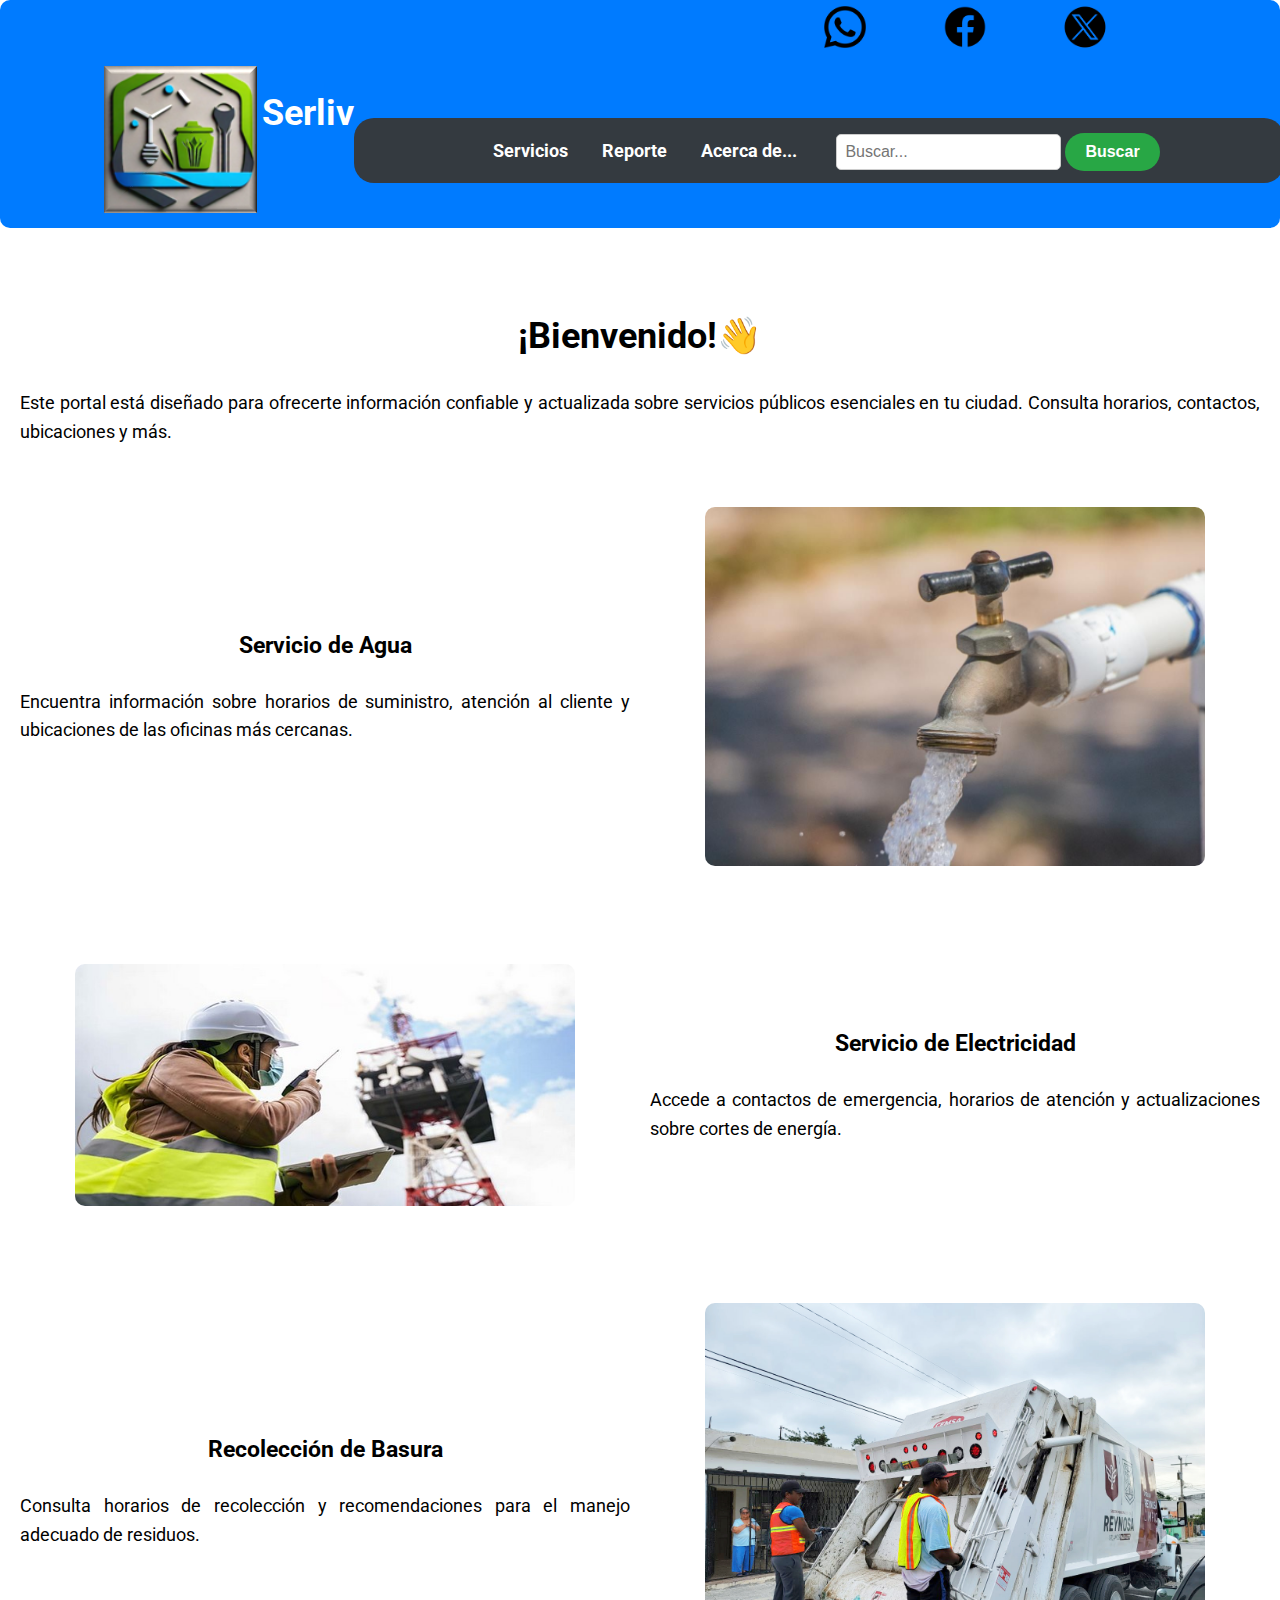
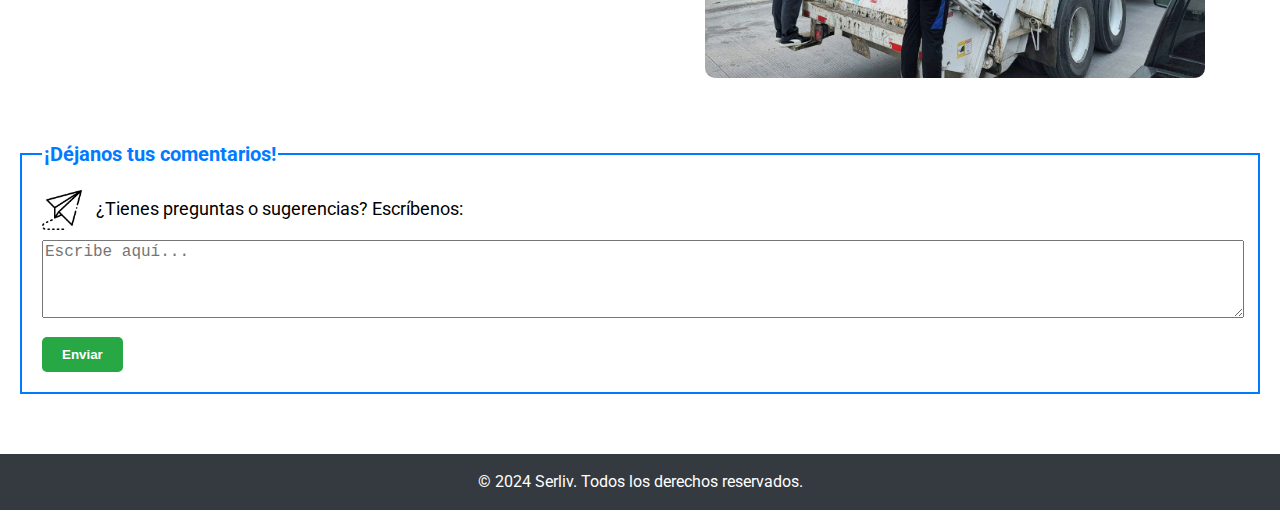
<file: index.html>
<!DOCTYPE html>
<html lang="es">
<head>
    <meta charset="UTF-8">
    <meta name="viewport" content="width=device-width, initial-scale=1.0">
    <title>Portal de Servicios Públicos</title>
   
    <link rel="stylesheet" href="styles.css">
    <link rel="preconnect" href="https://fonts.googleapis.com">
<link rel="preconnect" href="https://fonts.gstatic.com" crossorigin>
<link href="https://fonts.googleapis.com/css2?family=Roboto:ital,wght@0,100;0,300;0,400;0,500;0,700;0,900;1,100;1,300;1,400;1,500;1,700;1,900&display=swap" rel="stylesheet">
</head>

<body>
    <header>
        <div class="box">
  <div><a href="https://x.com/?lang=es"><img src="img\x.png" alt="Icono x" class="L" loading="lazy"></a></div>
  <div><a href="https://www.facebook.com"><img src="img\fb.png" alt="Icono fb" class="L" loading="lazy"></a></div>
  <div><a href="https://web.whatsapp.com/"><img src="img\ws.png" alt="Icono ws" class="L" loading="lazy"></a></div>
</div>

<div class="a">
    <div class="hedd">
  <div class="one">
    <a href="index.html"><img src="img\logo.png" alt="logo" class="logo"></a>
  </div>

  <div class="serliv">
    <h1>Serliv</h1></div>
</div>

  <div class="two" align="left">
    <br><br>
    <nav>
        <div class="dropdown">
            <a href="#" class="dropbtn">Servicios</a>
            <div class="dropdown-content">
                 <a href="agua.html">Agua</a>
                <a href="electricidad.html">Electricidad</a>
                <a href="basura.html">Recolección de Basura</a>
            </div>
        </div>
        <a href="reporte.html">Reporte</a>
        <a href="acerca_de.html">Acerca de...</a>
        <form method="get">
            <input type="text" name="search" placeholder="Buscar...">
            <input type="submit" value="Buscar">
        </form>
    </nav>
</div>
</div>


    </header>
    
    <main>
        <section id="intro">
            <h1 align="center">¡Bienvenido!👋</h1>
            <p align="center">Este portal está diseñado para ofrecerte información confiable y actualizada sobre servicios públicos esenciales en tu ciudad. Consulta horarios, contactos, ubicaciones y más.</p>
        </section>
        <div class="flex-container">
  <div>    
        <section id="agua">
            <h3 align="center">Servicio de Agua</h3>
            <p align="center">Encuentra información sobre horarios de suministro, atención al cliente y ubicaciones de las oficinas más cercanas.</p>
        </section>
        
        </section>
  </div>
  <div>
    <a href="agua.html"><img src="img\agua.jpg" alt="img1" class="img1" loading="lazy"></a>
  </div>
</div>

<br><br>
<div class="flex-container">
  <div>
  <a href="electricidad.html"> <img src="img\luz.jpg" alt="img1" class="img1" loading="lazy"></a>    
  </div>
  <div>

    <section id="electricidad">
            <h3 align="center
            ">Servicio de Electricidad</h3>
            <p align="center">Accede a contactos de emergencia, horarios de atención y actualizaciones sobre cortes de energía.</p>
        </section>
  </div>
</div>

<br><br>
<div class="flex-container">
  <div>    
        <section id="basura">
            <h3 align="center">Recolección de Basura</h3>
            <p align="center">Consulta horarios de recolección y recomendaciones para el manejo adecuado de residuos.</p>
        </section>
  </div>
  <div>
    <a href="basura.html"><img src="img\basura.jpeg" alt="img1" class="img1" loading="lazy"></a>
  </div>
</div>
        
        
        <fieldset>
            <legend>¡Déjanos tus comentarios!</legend>
            <form id="comentariosForm">
    <label for="comentarios">
        <img src="img/icono_enviar.png" alt="Icono de ejemplo" class="custom-icon">
        ¿Tienes preguntas o sugerencias? Escríbenos:
    </label>
    <textarea id="comentarios" name="comentarios" rows="4" cols="50" placeholder="Escribe aquí..."></textarea><br>
    <input type="submit" value="Enviar">
</form>
        </fieldset>
        
    </main>
    
    <footer>
        © 2024 Serliv. Todos los derechos reservados.
    </footer>
    <script src="script.js"></script>

</body>
</html>
</file>
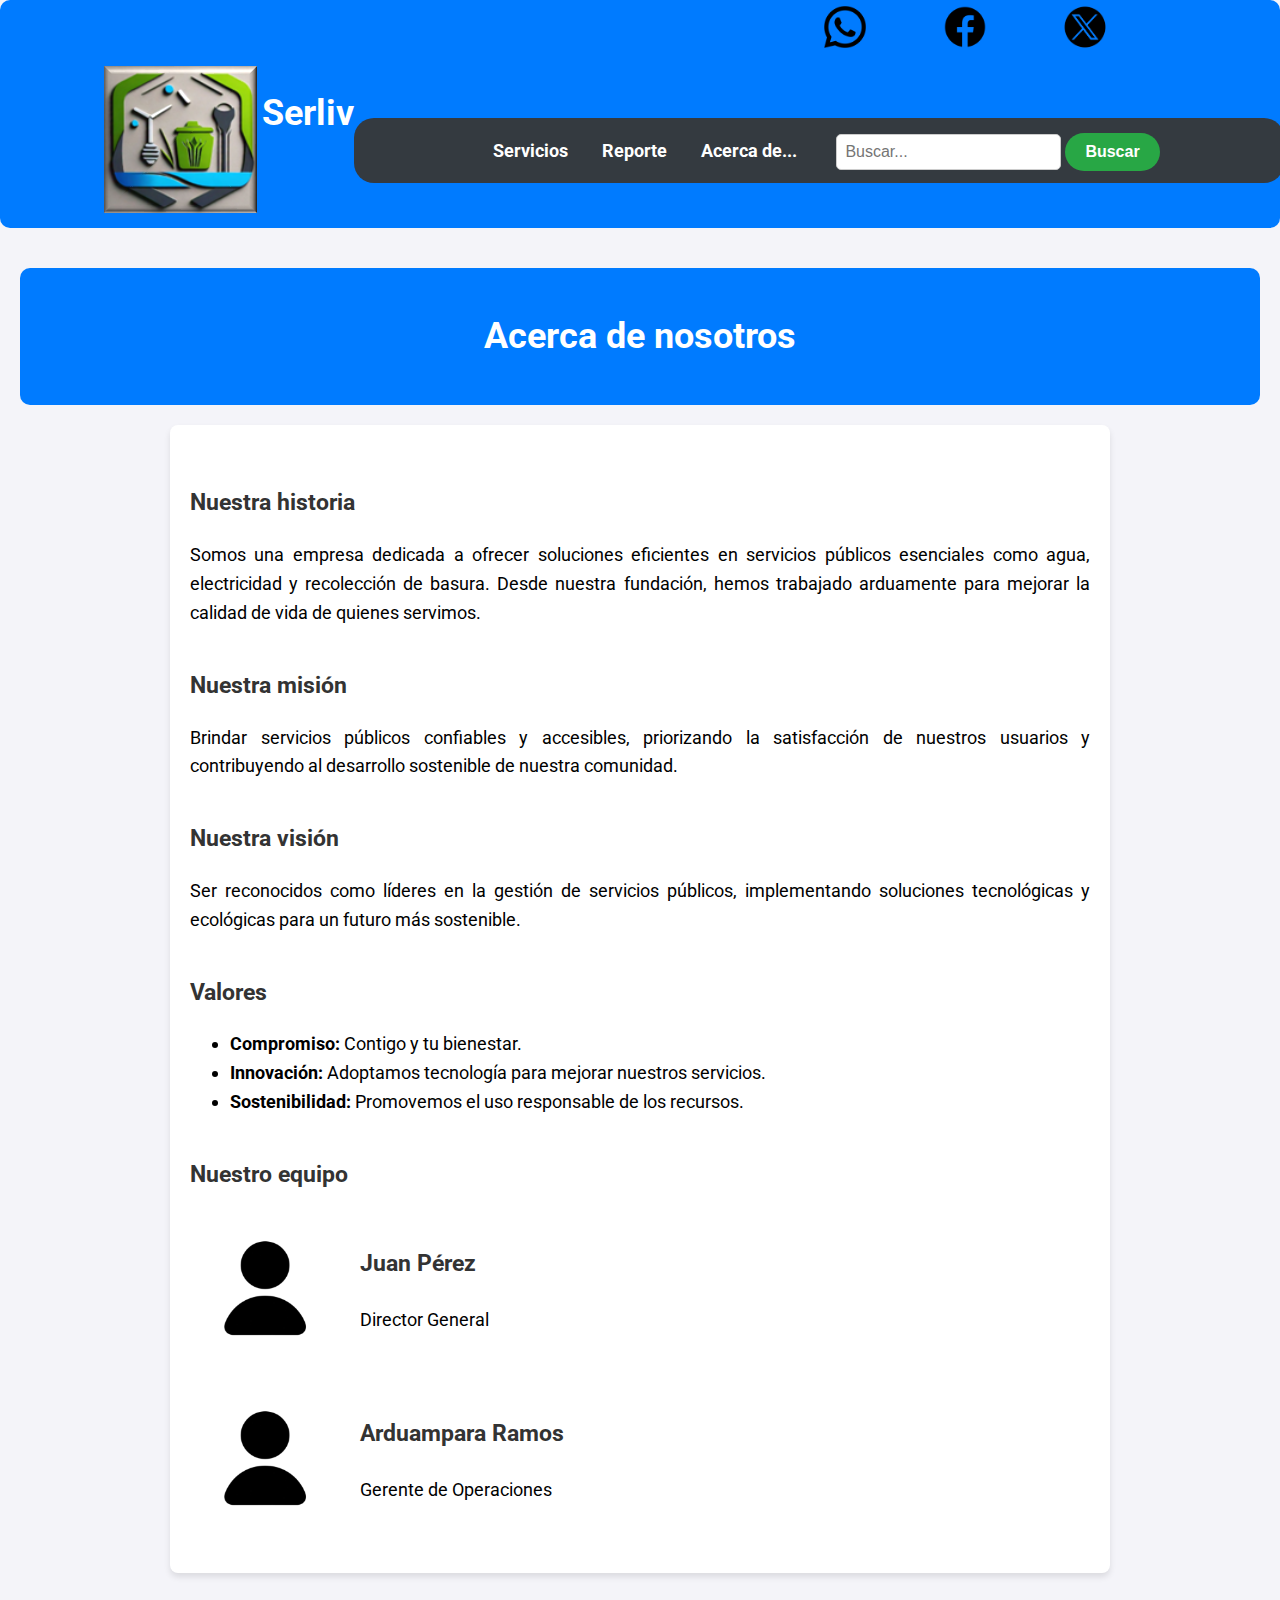
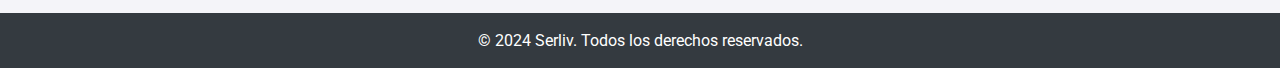
<file: acerca_de.html>
<!DOCTYPE html>
<html lang="es">
<head>
    <meta charset="UTF-8">
    <meta name="viewport" content="width=device-width, initial-scale=1.0">
    <title>Acerca de nosotros</title>
    <link rel="stylesheet" href="styles.css">
    <link rel="preconnect" href="https://fonts.googleapis.com">
<link rel="preconnect" href="https://fonts.gstatic.com" crossorigin>
<link href="https://fonts.googleapis.com/css2?family=Roboto:ital,wght@0,100;0,300;0,400;0,500;0,700;0,900;1,100;1,300;1,400;1,500;1,700;1,900&display=swap" rel="stylesheet">
    <style>
        /* Estilos básicos para la página */
        body {
             font-family: "Roboto", sans-serif;
            line-height: 1.6;
            margin: 0;
            padding: 0;
            background-color: #f4f4f9;
        }
        #aboutHeader {
            background-color: #007BFF;
            color: #fff;
            text-align: center;
            padding: 1rem 0;
        }
        #aboutContainer {
            max-width: 900px;
            margin: 20px auto;
            padding: 20px;
            background: #fff;
            border-radius: 8px;
            box-shadow: 0 4px 6px rgba(0, 0, 0, 0.1);
        }
        #aboutContainer h1, 
        #aboutContainer h2, 
        #aboutContainer h3 {
            color: #333;
        }
        .aboutSection {
            margin-bottom: 20px;
        }
        .aboutTeam img {
            width: 150px;
            height: 150px;
            border-radius: 50%;
            margin-right: 20px;
        }
        .aboutTeam {
            display: flex;
            align-items: center;
            margin-bottom: 20px;
        }
        #aboutFooter {
            text-align: center;
            padding: 10px;
            background: #007BFF;
            color: #fff;
            position: fixed;
            width: 100%;
            bottom: 0;
        }
    </style>
    <link rel="preconnect" href="https://fonts.googleapis.com">
    <link rel="preconnect" href="https://fonts.gstatic.com" crossorigin>
    <link href="https://fonts.googleapis.com/css2?family=Roboto:wght@400;700&display=swap" rel="stylesheet">
</head>
<body>
    <header>
        <div class="box">
            <div><a href="https://x.com/?lang=es"><img src="img/x.png" alt="Icono X" class="L" loading="lazy"></a></div>
            <div><a href="https://www.facebook.com"><img src="img/fb.png" alt="Icono Facebook" class="L" loading="lazy"></a></div>
            <div><a href="https://web.whatsapp.com/"><img src="img/ws.png" alt="Icono WhatsApp" class="L" loading="lazy"></a></div>
        </div>

        <div class="a">
    <div class="hedd">
  <div class="one">
    <a href="index.html"><img src="img\logo.png" alt="logo" class="logo"></a>
  </div>

  <div class="serliv">
    <h1>Serliv</h1></div>
</div>

  <div class="two" align="left">
    <br><br>
    <nav>
        <div class="dropdown">
            <a href="#" class="dropbtn">Servicios</a>
            <div class="dropdown-content">
                 <a href="agua.html">Agua</a>
                <a href="electricidad.html">Electricidad</a>
                <a href="basura.html">Recolección de Basura</a>
            </div>
        </div>
       <a href="reporte.html">Reporte</a>
        <a href="acerca_de.html">Acerca de...</a>
        <form method="get">
            <input type="text" name="search" placeholder="Buscar...">
            <input type="submit" value="Buscar">
        </form>
    </nav>
</div>
</div>


    </header>
    <main>
        <body>
    <header id="aboutHeader">
        <h1>Acerca de nosotros</h1>
    </header>
    <div id="aboutContainer">
        <section class="aboutSection" id="aboutHistory">
            <h2>Nuestra historia</h2>
            <p>
                Somos una empresa dedicada a ofrecer soluciones eficientes en servicios públicos esenciales como agua, electricidad y recolección de basura. Desde nuestra fundación, hemos trabajado arduamente para mejorar la calidad de vida de quienes servimos.
            </p>
        </section>

        <section class="aboutSection" id="aboutMission">
            <h2>Nuestra misión</h2>
            <p>
                Brindar servicios públicos confiables y accesibles, priorizando la satisfacción de nuestros usuarios y contribuyendo al desarrollo sostenible de nuestra comunidad.
            </p>
        </section>

        <section class="aboutSection" id="aboutVision">
            <h2>Nuestra visión</h2>
            <p>
                Ser reconocidos como líderes en la gestión de servicios públicos, implementando soluciones tecnológicas y ecológicas para un futuro más sostenible.
            </p>
        </section>

        <section class="aboutSection" id="aboutValues">
            <h2>Valores</h2>
            <ul>
                <li><strong>Compromiso:</strong> Contigo y tu bienestar.</li>
                <li><strong>Innovación:</strong> Adoptamos tecnología para mejorar nuestros servicios.</li>
                <li><strong>Sostenibilidad:</strong> Promovemos el uso responsable de los recursos.</li>
            </ul>
        </section>

        <section class="aboutSection" id="aboutTeam">
            <h2>Nuestro equipo</h2>
            <div class="aboutTeam">
                <img src="img/persona.png" alt="Miembro del equipo" class="aboutTeamImage">
                <div>
                    <h3>Juan Pérez</h3>
                    <p>Director General</p>
                </div>
            </div>
            <div class="aboutTeam">
                <img src="img/persona.png" alt="Miembro del equipo" class="aboutTeamImage">
                <div>
                    <h3>Arduampara Ramos</h3>
                    <p>Gerente de Operaciones</p>
                </div>
            </div>
        </section>
    </div>
</body>
        
    </main>

    <footer>
        © 2024 Serliv. Todos los derechos reservados.
    </footer>
    <script src="script.js"></script>
</body>
</html>
</file>
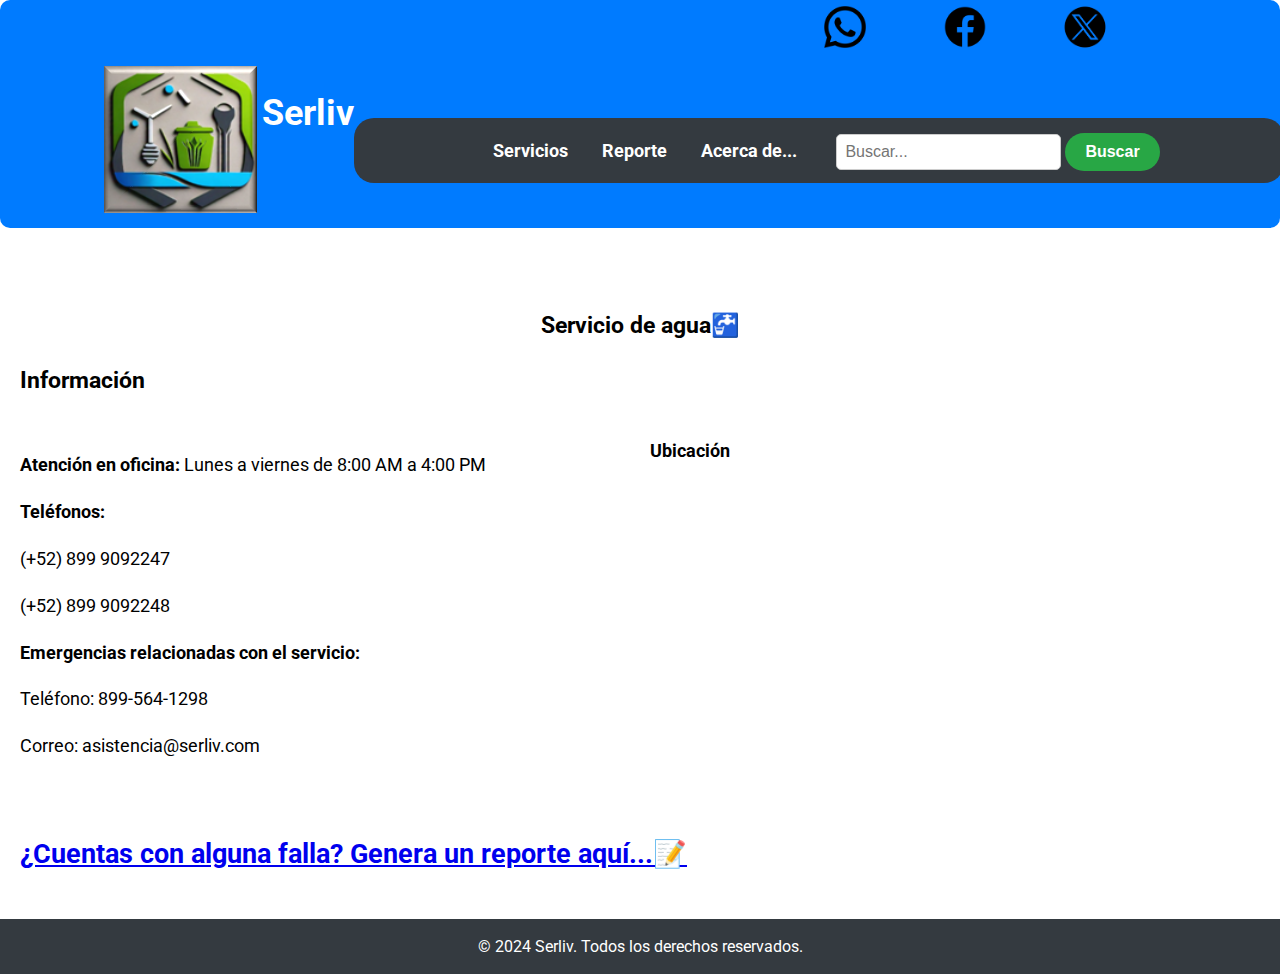
<file: agua.html>
<!DOCTYPE html>
<html lang="es">
<head>
    <meta charset="UTF-8">
    <meta name="viewport" content="width=device-width, initial-scale=1.0">
    <title>Servicio de Agua</title>
    <link rel="stylesheet" href="styles.css">
    <link rel="preconnect" href="https://fonts.googleapis.com">
    <link rel="preconnect" href="https://fonts.gstatic.com" crossorigin>
    <link href="https://fonts.googleapis.com/css2?family=Roboto:wght@400;700&display=swap" rel="stylesheet">
</head>
<body>
    <header>
        <div class="box">
            <div><a href="https://x.com/?lang=es"><img src="img/x.png" alt="Icono X" class="L" loading="lazy"></a></div>
            <div><a href="https://www.facebook.com"><img src="img/fb.png" alt="Icono Facebook" class="L" loading="lazy"></a></div>
            <div><a href="https://web.whatsapp.com/"><img src="img/ws.png" alt="Icono WhatsApp" class="L" loading="lazy"></a></div>
        </div>

        <div class="a">
    <div class="hedd">
  <div class="one">
    <a href="index.html"><img src="img\logo.png" alt="logo" class="logo"></a>
  </div>

  <div class="serliv">
    <h1>Serliv</h1></div>
</div>

  <div class="two" align="left">
    <br><br>
    <nav>
        <div class="dropdown">
            <a href="#" class="dropbtn">Servicios</a>
            <div class="dropdown-content">
                 <a href="agua.html">Agua</a>
                <a href="electricidad.html">Electricidad</a>
                <a href="basura.html">Recolección de Basura</a>
            </div>
        </div>
        <a href="reporte.html">Reporte</a>
        <a href="acerca_de.html">Acerca de...</a>
        <form method="get">
            <input type="text" name="search" placeholder="Buscar...">
            <input type="submit" value="Buscar">
        </form>
    </nav>
</div>
</div>


    </header>
    <main>
        <section id="electricidad">
            <h2 align="center">Servicio de agua🚰</h2>
           <b><h2>Información</h2></b> 
            
            </ul>
            <div class="flex-container">
   <div class="flex-container">
    <div class="info">
        <p><strong>Atención en oficina:</strong> Lunes a viernes de 8:00 AM a 4:00 PM</p>
        <p><strong>Teléfonos:</strong></p>
        <p>(+52) 899 9092247</p>
        <p>(+52) 899 9092248</p>
        <p><strong>Emergencias relacionadas con el servicio:</strong></p>
        <p>Teléfono: 899-564-1298</p>
        <p>Correo: asistencia@serliv.com</p>
    </div>
    <div class="map-container">
        <b><p>Ubicación</p></b>

        <iframe 
            src="https://www.google.com/maps/embed?pb=!1m18!1m12!1m3!1d1792.7386864313025!2d-98.28329984325457!3d26.017932268844245!2m3!1f0!2f0!3f0!3m2!1i1024!2i768!4f13.1!3m3!1m2!1s0x86650fbf134e2f6f%3A0x68e696c0f4fe08b5!2sIgnacio%20Mej%C3%ADa%20412%2C%20Lic%20Benito%20Ju%C3%A1rez%2C%2088790%20Reynosa%2C%20Tamps.!5e0!3m2!1sen!2smx!4v1733585533629!5m2!1sen!2smx"
            width="100%" 
            height="300" 
            style="border:0; border-radius: 10px;" 
            allowfullscreen="" 
            loading="lazy" 
            referrerpolicy="no-referrer-when-downgrade">
        </iframe>
    </div>
</div>

</div>

        </section>
        <a href=reporte.html><h2>¿Cuentas con alguna falla? Genera un reporte aquí...📝</h2></a>
    </main>
    <footer>
        © 2024 Serliv. Todos los derechos reservados.
    </footer>
    <script src="script.js"></script>
</body>
</html>
</file>
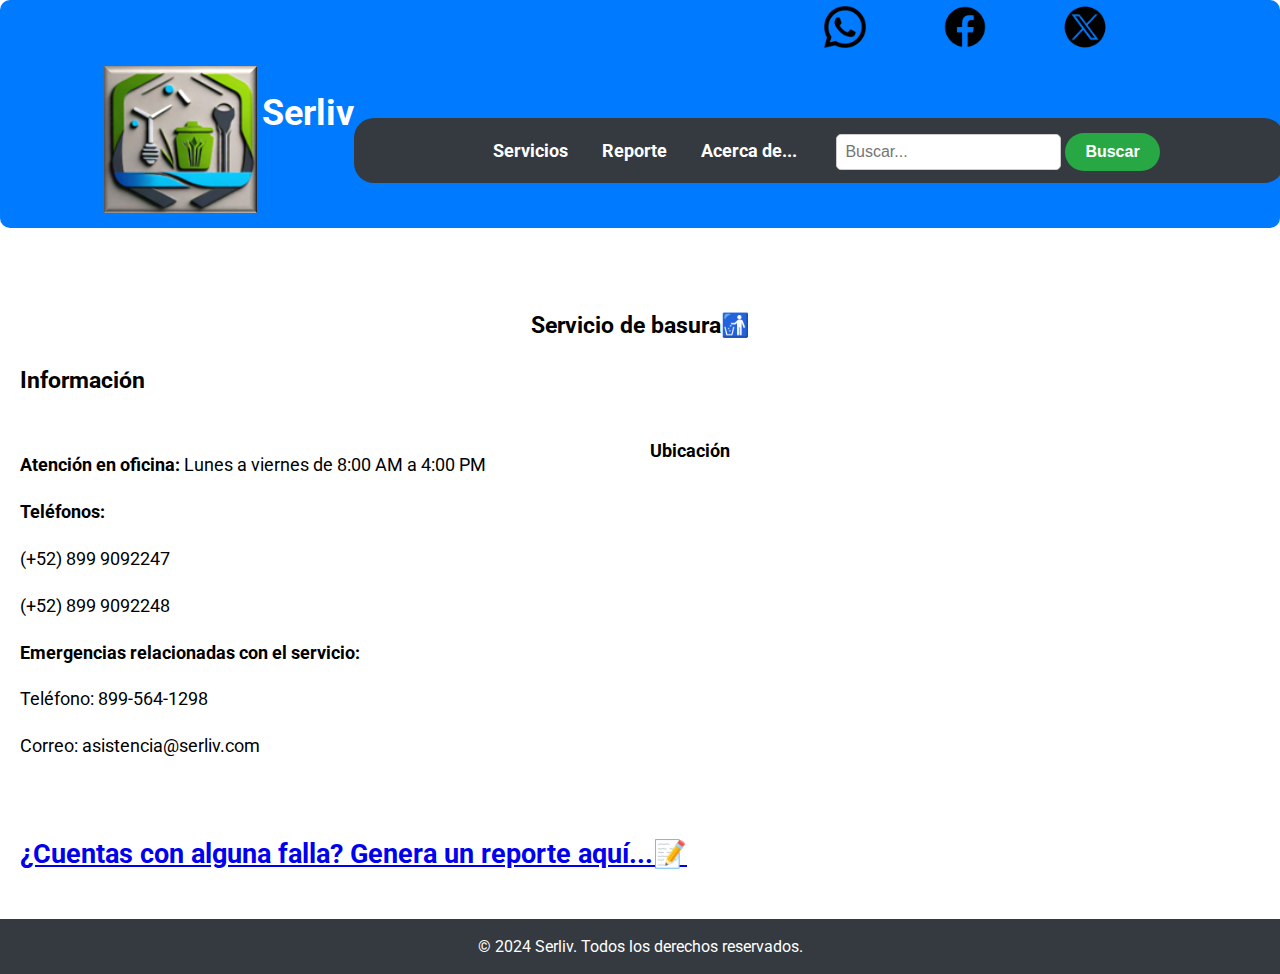
<file: basura.html>
<!DOCTYPE html>
<html lang="es">
<head>
    <meta charset="UTF-8">
    <meta name="viewport" content="width=device-width, initial-scale=1.0">
    <title>Servicio de Basura</title>
    <link rel="stylesheet" href="styles.css">
    <link rel="preconnect" href="https://fonts.googleapis.com">
    <link rel="preconnect" href="https://fonts.gstatic.com" crossorigin>
    <link href="https://fonts.googleapis.com/css2?family=Roboto:wght@400;700&display=swap" rel="stylesheet">
</head>
<body>
    <header>
        <div class="box">
            <div><a href="https://x.com/?lang=es"><img src="img/x.png" alt="Icono X" class="L" loading="lazy"></a></div>
            <div><a href="https://www.facebook.com"><img src="img/fb.png" alt="Icono Facebook" class="L" loading="lazy"></a></div>
            <div><a href="https://web.whatsapp.com/"><img src="img/ws.png" alt="Icono WhatsApp" class="L" loading="lazy"></a></div>
        </div>

        <div class="a">
    <div class="hedd">
  <div class="one">
    <a href="index.html"><img src="img\logo.png" alt="logo" class="logo"></a>
  </div>

  <div class="serliv">
    <h1>Serliv</h1></div>
</div>

  <div class="two" align="left">
    <br><br>
    <nav>
        <div class="dropdown">
            <a href="#" class="dropbtn">Servicios</a>
            <div class="dropdown-content">
                 <a href="agua.html">Agua</a>
                <a href="electricidad.html">Electricidad</a>
                <a href="basura.html">Recolección de Basura</a>
            </div>
        </div>
        <a href="reporte.html">Reporte</a>
        <a href="acerca_de.html">Acerca de...</a>
        <form method="get">
            <input type="text" name="search" placeholder="Buscar...">
            <input type="submit" value="Buscar">
        </form>
    </nav>
</div>
</div>


    </header>
    <main>
        <section id="electricidad">
            <h2 align="center">Servicio de basura🚮</h2>
           <b><h2>Información</h2></b> 
            
            </ul>
            <div class="flex-container">
   <div class="flex-container">
    <div class="info">
        <p><strong>Atención en oficina:</strong> Lunes a viernes de 8:00 AM a 4:00 PM</p>
        <p><strong>Teléfonos:</strong></p>
        <p>(+52) 899 9092247</p>
        <p>(+52) 899 9092248</p>
        <p><strong>Emergencias relacionadas con el servicio:</strong></p>
        <p>Teléfono: 899-564-1298</p>
        <p>Correo: asistencia@serliv.com</p>
    </div>
    <div class="map-container">
        <b><p>Ubicación</p></b>

        <iframe 
            src="https://www.google.com/maps/embed?pb=!1m18!1m12!1m3!1d1792.7386864313025!2d-98.28329984325457!3d26.017932268844245!2m3!1f0!2f0!3f0!3m2!1i1024!2i768!4f13.1!3m3!1m2!1s0x86650fbf134e2f6f%3A0x68e696c0f4fe08b5!2sIgnacio%20Mej%C3%ADa%20412%2C%20Lic%20Benito%20Ju%C3%A1rez%2C%2088790%20Reynosa%2C%20Tamps.!5e0!3m2!1sen!2smx!4v1733585533629!5m2!1sen!2smx"
            width="100%" 
            height="300" 
            style="border:0; border-radius: 10px;" 
            allowfullscreen="" 
            loading="lazy" 
            referrerpolicy="no-referrer-when-downgrade">
        </iframe>
    </div>
</div>

</div>

        </section>
        <a href=reporte.html><h2>¿Cuentas con alguna falla? Genera un reporte aquí...📝</h2></a>
    </main>
    <footer>
        © 2024 Serliv. Todos los derechos reservados.
    </footer>
    <script src="script.js"></script>
</body>
</html>
</file>
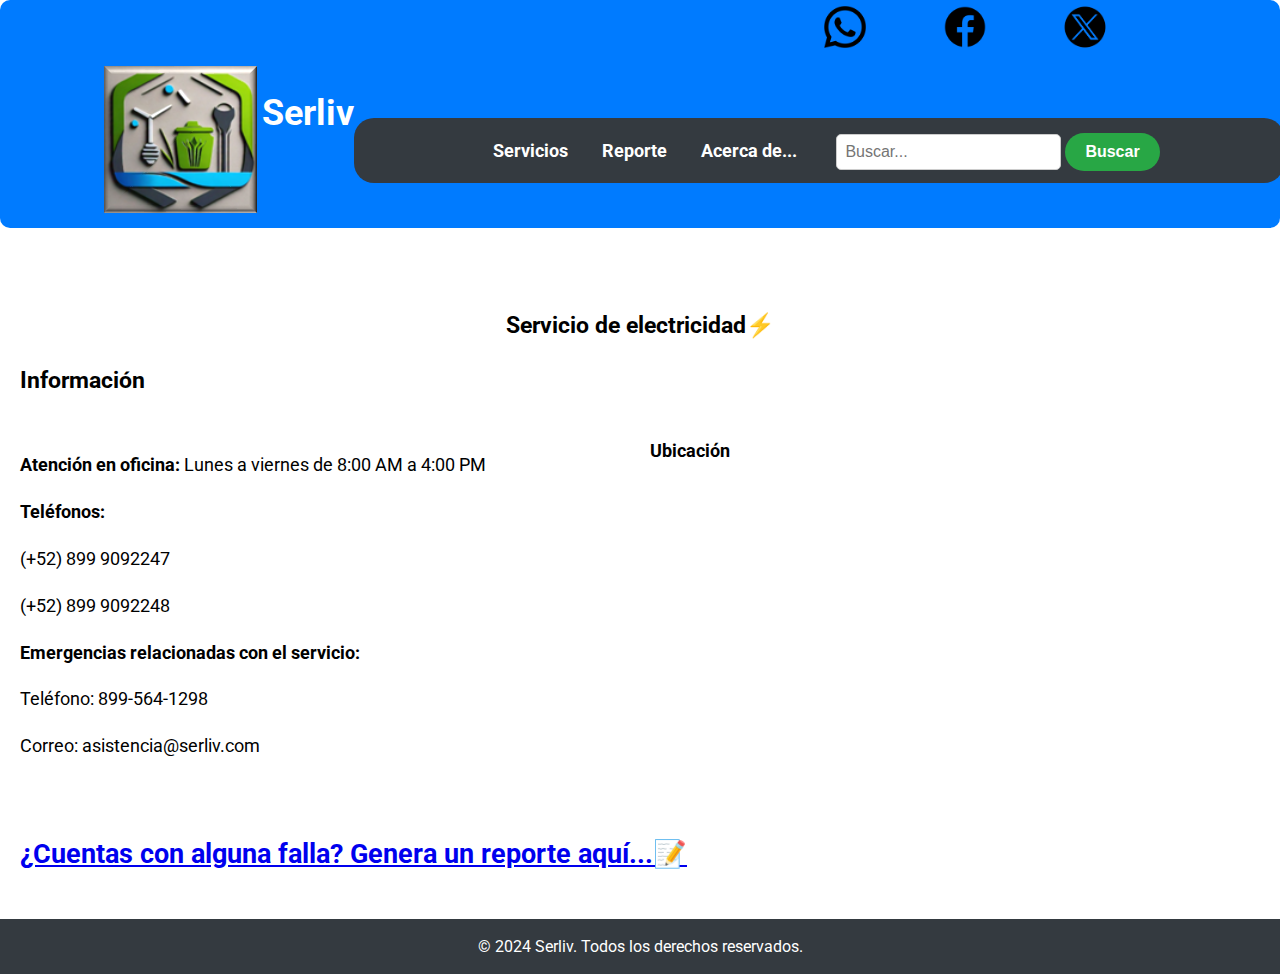
<file: electricidad.html>
<!DOCTYPE html>
<html lang="es">
<head>
    <meta charset="UTF-8">
    <meta name="viewport" content="width=device-width, initial-scale=1.0">
    <title>Servicio de Electricidad</title>
    <link rel="stylesheet" href="styles.css">
    <link rel="preconnect" href="https://fonts.googleapis.com">
    <link rel="preconnect" href="https://fonts.gstatic.com" crossorigin>
    <link href="https://fonts.googleapis.com/css2?family=Roboto:wght@400;700&display=swap" rel="stylesheet">
</head>
<body>
    <header>
        <div class="box">
            <div><a href="https://x.com/?lang=es"><img src="img/x.png" alt="Icono X" class="L" loading="lazy"></a></div>
            <div><a href="https://www.facebook.com"><img src="img/fb.png" alt="Icono Facebook" class="L" loading="lazy"></a></div>
            <div><a href="https://web.whatsapp.com/"><img src="img/ws.png" alt="Icono WhatsApp" class="L" loading="lazy"></a></div>
        </div>

        <div class="a">
    <div class="hedd">
  <div class="one">
    <a href="index.html"><img src="img\logo.png" alt="logo" class="logo"></a>
  </div>

  <div class="serliv">
    <h1>Serliv</h1></div>
</div>

  <div class="two" align="left">
    <br><br>
    <nav>
        <div class="dropdown">
            <a href="#" class="dropbtn">Servicios</a>
            <div class="dropdown-content">
                <a href="agua.html">Agua</a>
                <a href="electricidad.html">Electricidad</a>
                <a href="basura.html">Recolección de Basura</a>
            </div>
        </div>
       <a href="reporte.html">Reporte</a>
        <a href="acerca_de.html">Acerca de...</a>
        <form method="get">
            <input type="text" name="search" placeholder="Buscar...">
            <input type="submit" value="Buscar">
        </form>
    </nav>
</div>
</div>


    </header>
    <main>
        <section id="electricidad">
            <h2 align="center">Servicio de electricidad⚡</h2>
           <b><h2>Información</h2></b> 
            
            </ul>
            <div class="flex-container">
   <div class="flex-container">
    <div class="info">
        <p><strong>Atención en oficina:</strong> Lunes a viernes de 8:00 AM a 4:00 PM</p>
        <p><strong>Teléfonos:</strong></p>
        <p>(+52) 899 9092247</p>
        <p>(+52) 899 9092248</p>
        <p><strong>Emergencias relacionadas con el servicio:</strong></p>
        <p>Teléfono: 899-564-1298</p>
        <p>Correo: asistencia@serliv.com</p>
    </div>
    <div class="map-container">
        <b><p>Ubicación</p></b>

        <iframe 
            src="https://www.google.com/maps/embed?pb=!1m18!1m12!1m3!1d1792.7386864313025!2d-98.28329984325457!3d26.017932268844245!2m3!1f0!2f0!3f0!3m2!1i1024!2i768!4f13.1!3m3!1m2!1s0x86650fbf134e2f6f%3A0x68e696c0f4fe08b5!2sIgnacio%20Mej%C3%ADa%20412%2C%20Lic%20Benito%20Ju%C3%A1rez%2C%2088790%20Reynosa%2C%20Tamps.!5e0!3m2!1sen!2smx!4v1733585533629!5m2!1sen!2smx"
            width="100%" 
            height="300" 
            style="border:0; border-radius: 10px;" 
            allowfullscreen="" 
            loading="lazy" 
            referrerpolicy="no-referrer-when-downgrade">
        </iframe>
    </div>
</div>

</div>

        </section>
        <a href=reporte.html><h2>¿Cuentas con alguna falla? Genera un reporte aquí...📝</h2></a>
    </main>
    <footer>
        © 2024 Serliv. Todos los derechos reservados.
    </footer>
    <script src="script.js"></script>
</body>
</html>
</file>
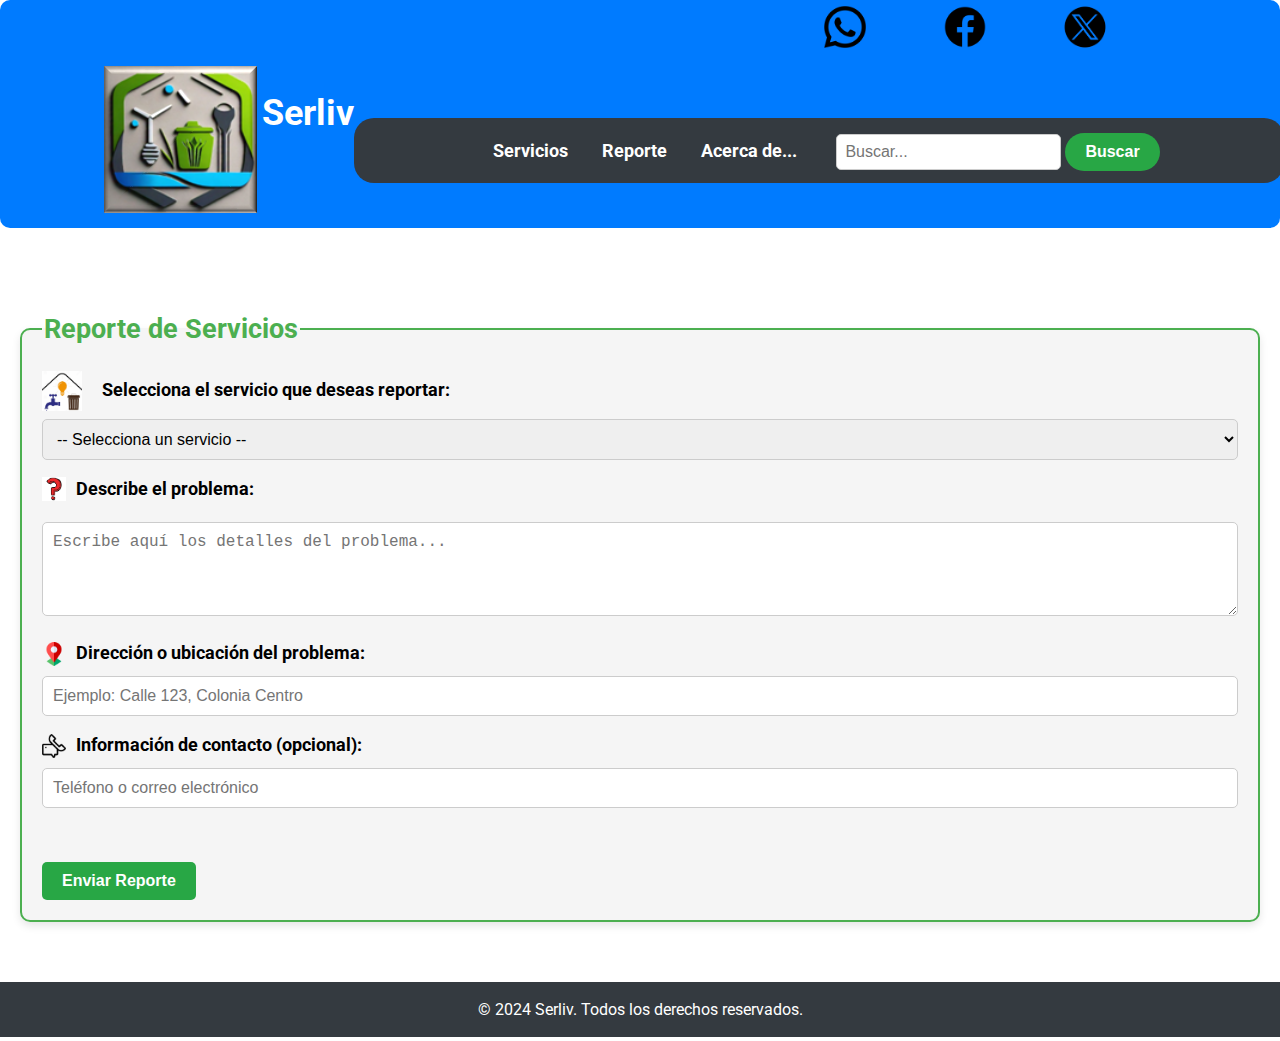
<file: reporte.html>
<!DOCTYPE html>
<html lang="es">
<head>
    <meta charset="UTF-8">
    <meta name="viewport" content="width=device-width, initial-scale=1.0">
    <title>Reporte</title>
    <link rel="stylesheet" href="styles.css">
    <link rel="preconnect" href="https://fonts.googleapis.com">
    <link rel="preconnect" href="https://fonts.gstatic.com" crossorigin>
    <link href="https://fonts.googleapis.com/css2?family=Roboto:wght@400;700&display=swap" rel="stylesheet">
</head>
<body>
    <header>
        <div class="box">
            <div><a href="https://x.com/?lang=es"><img src="img/x.png" alt="Icono X" class="L" loading="lazy"></a></div>
            <div><a href="https://www.facebook.com"><img src="img/fb.png" alt="Icono Facebook" class="L" loading="lazy"></a></div>
            <div><a href="https://web.whatsapp.com/"><img src="img/ws.png" alt="Icono WhatsApp" class="L" loading="lazy"></a></div>
        </div>

        <div class="a">
    <div class="hedd">
  <div class="one">
    <a href="index.html"><img src="img\logo.png" alt="logo" class="logo"></a>
  </div>

  <div class="serliv">
    <h1>Serliv</h1></div>
</div>

  <div class="two" align="left">
    <br><br>
    <nav>
        <div class="dropdown">
            <a href="#" class="dropbtn">Servicios</a>
            <div class="dropdown-content">
                 <a href="agua.html">Agua</a>
                <a href="electricidad.html">Electricidad</a>
                <a href="basura.html">Recolección de Basura</a>
            </div>
        </div>
        <a href="reporte.html">Reporte</a>
        <a href="acerca_de.html">Acerca de...</a>
        <form method="get">
            <input type="text" name="search" placeholder="Buscar...">
            <input type="submit" value="Buscar">
        </form>
    </nav>
</div>
</div>


    </header>
    <main>

        <fieldset id="reporteServiciosFieldset">
    <legend id="reporteServiciosLegend">Reporte de Servicios</legend>
    <form id="reporteServiciosForm">
        <!-- Tipo de Servicio -->
        <label for="tipoServicio" class="reporteServiciosLabel">
            <img src="img/servicios.png" alt="Icono de ejemplo" class="custom-icon">
            Selecciona el servicio que deseas reportar:
        </label>
        <select id="tipoServicio" name="tipoServicio" class="reporteServiciosSelect" required>
            <option value="" disabled selected>-- Selecciona un servicio --</option>
            <option value="agua">Agua</option>
            <option value="luz">Electricidad</option>
            <option value="basura">Recolección de Basura</option>
        </select><br>

        <!-- Descripción del Problema -->
        <label for="descripcion" class="reporteServiciosLabel">
            <img src="img/problema.jpg" alt="Icono de descripción" class="reporteServiciosIcon">
            Describe el problema:
        </label>
        <textarea id="descripcion" name="descripcion" class="reporteServiciosTextarea" rows="4" cols="50" placeholder="Escribe aquí los detalles del problema..." required></textarea><br>

        <!-- Dirección o Ubicación -->
        <label for="ubicacion" class="reporteServiciosLabel">
            <img src="img/ubicacion.png" alt="Icono de ubicación" class="reporteServiciosIcon">
            Dirección o ubicación del problema:
        </label>
        <input type="text" id="ubicacion" name="ubicacion" class="reporteServiciosInput" placeholder="Ejemplo: Calle 123, Colonia Centro" required><br>

        <!-- Contacto -->
        <label for="contacto" class="reporteServiciosLabel">
            <img src="img/contacto.png" alt="Icono de contacto" class="reporteServiciosIcon">
            Información de contacto (opcional):
        </label>
        <input type="text" id="contacto" name="contacto" class="reporteServiciosInput" placeholder="Teléfono o correo electrónico"><br>
<br>

        <!-- Botón de Envío -->
        <input type="submit" value="Enviar Reporte" id="reporteServiciosSubmit" class="reporteServiciosButton">
    </form>
</fieldset>

<script>
    // Capturar el evento de envío del formulario
    document.getElementById('reporteServiciosForm').addEventListener('submit', function(event) {
        event.preventDefault(); // Evitar recargar la página
        alert('¡Reporte enviado con éxito!');
        // Opcional: Limpia los campos del formulario después de enviar
        this.reset();
    });
</script>

    </main>
    <footer>
        © 2024 Serliv. Todos los derechos reservados.
    </footer>
    <script src="script.js"></script>
</body>
</html>
</file>
<file: styles.css>
/* Estilo general */
body {
    font-family: "Roboto", sans-serif;
  font-weight: 400;
  font-style: normal;
    margin: 0;
    padding: 0;
    background-color: #FFFFFF;
    font-size: 18px; 
    line-height: 1.6;
}

/* Cabecera */
header {
    background-color: #007bff;
    color: #fff;
    text-align: center;
    padding: 2px 100px;
    border-radius: 10px;
    margin-bottom: 20px;
}

/* Navegación */
nav {
    width: 900px;
    height: 35px;
    background-color: #343a40;
    padding: 15px;
    text-align: center;
    border-radius: 20px;
}
nav a {
    color: #fff;
    margin: 0 15px;
    text-decoration: none;
    font-weight: bold;
    font-weight: bold;
    font-size: 18px;
}
nav form {
    display: inline;
    margin-left: 20px;
}
nav input[type="text"] {
    padding: 8px;
    border: 1px solid #ccc;
    border-radius: 5px;
    font-size: 16px;
}
nav input[type="submit"] {
    padding: 10px 20px;
    border: none;
    border-radius: 50px;
    background-color: #28A745;
    color: #fff;
    cursor: pointer;
    font-weight: bold;
    font-size: 16px;
}
nav input[type="submit"]:hover {
    background-color: #09661e;
}

/* Contenido principal */
main {
    padding: 20px;
}
section {
    margin: 40px 0;
}

section h2, section h3 {
    font-size: 23px; 
}
section p {
    font-size: 18px; 
    text-align: justify; 
}

/* Comentarios */
fieldset {
    border: 2px solid #007bff;
    padding: 20px;
    margin: 40px 0;
}
legend {
    font-weight: bold;
    color: #007bff;
    font-size: 20px;
}
textarea {
    width: 100%;
    margin-top: 10px;
    font-size: 16px;
}

fieldset input[type="submit"] {
    padding: 10px 20px;
    border: none;
    border-radius: 5px;
    background-color: #28A745;
    color: #fff;
    cursor: pointer;
    font-weight: bold;
    margin-top: 10px;
}
fieldset input[type="submit"]:hover {
    background-color: #09661e;
}

/* Íconos de contacto */
.contact-icons {
    text-align: center;
    margin: 20px 0;
}
.contact-icons img {
    width: 30px;
    margin: 0 10px;
}

/* Pie de página */
footer {
    background-color: #343a40;
    color: #fff;
    text-align: center;
    padding: 15px;
    font-size: 16px;
}

.custom-icon {
            width: 40px; 
            height: 40px;
            vertical-align: middle; /* Alinea verticalmente con el texto */
            margin-right: 10px; /* Espacio a la derecha del icono */
        }
        .L{
            width: 50px; 
            height: 50px;
            margin-right: 70px; /* Espacio a la derecha del icono */
        }


        .box {
  display: flex;
  flex-direction: row-reverse;
}

.a {
  display: flex;
  flex-direction: row;
}

.one {
  flex: 1 1 auto;
}

.two {
  flex: 1 1 auto;
}

.hedd {
  display: flex;
  flex-direction: row;
}

.flex-container {
  display: flex;
    flex-wrap: wrap; 
    gap: 20px; 
    align-items: center;
    justify-content: center;

}
.flex-container div {
    flex: 1 1 45%; 
    text-align: center;
}

.img1{
            width: 100%;
            max-width: 500px; 
            border-radius: 10px;
            height: auto;
             margin: 20px auto;
             display: block;
        }


        /* Estilo para la clase dropdown */
.dropdown {
    position: relative;
    display: inline-block;
}

.dropbtn {
    color: #fff;
    text-decoration: none;
    font-weight: bold;
    font-size: 18px;
    cursor: pointer;
}

.dropdown-content {
    display: none; /* Oculta el contenido por defecto */
    position: absolute;
    background-color: #f9f9f9;
    min-width: 160px;
    box-shadow: 0px 8px 16px rgba(0, 0, 0, 0.2);
    z-index: 1;
    border-radius: 5px;
}

.dropdown-content a {
    color: #000;
    padding: 12px 16px;
    text-decoration: none;
    display: block;
    font-size: 16px;
}

.dropdown-content a:hover {
    background-color: #f1f1f1;
    color: #007bff;
}

/* Muestra el contenido al pasar el ratón por el botón */
.dropdown:hover .dropdown-content {
    display: block;
}

.dropdown:hover .dropbtn {
    color: #007bff;
}

.info {
    flex: 1 1 45%; /* Ocupa el 45% del espacio */
    text-align: center; /* Centra el texto */
    font-size: 18px; /* Ajusta el tamaño del texto */
    line-height: 1.6; /* Mejora el espaciado entre líneas */
}

/*Form*/




#reporteServiciosFieldset {
    padding: 20px;
    border: 2px solid #4CAF50;
    border-radius: 10px;
    background-color: #f5f5f5;
    box-shadow: 0 4px 8px rgba(0, 0, 0, 0.1);
}

#reporteServiciosLegend {
    font-size: 1.5em;
    font-weight: bold;
    color: #4CAF50;
}

.reporteServiciosLabel {
    font-weight: bold;
    display: flex;
    align-items: center;
    gap: 10px;
    margin-bottom: 8px;
}

.reporteServiciosIcon {
    width: 24px;
    height: 24px;
}

.reporteServiciosInput,
.reporteServiciosTextarea,
.reporteServiciosSelect {
    width: 100%;
    padding: 10px;
    margin-bottom: 15px;
    border: 1px solid #ccc;
    border-radius: 5px;
    font-size: 16px;
    box-sizing: border-box;
}

.reporteServiciosTextarea {
    resize: vertical;
}

.reporteServiciosButton {
    background-color: #4CAF50;
    color: white;
    border: none;
    padding: 10px 20px;
    border-radius: 5px;
    font-size: 16px;
    cursor: pointer;
}

.reporteServiciosButton:hover {
    background-color: #45a049;
}
</file>
